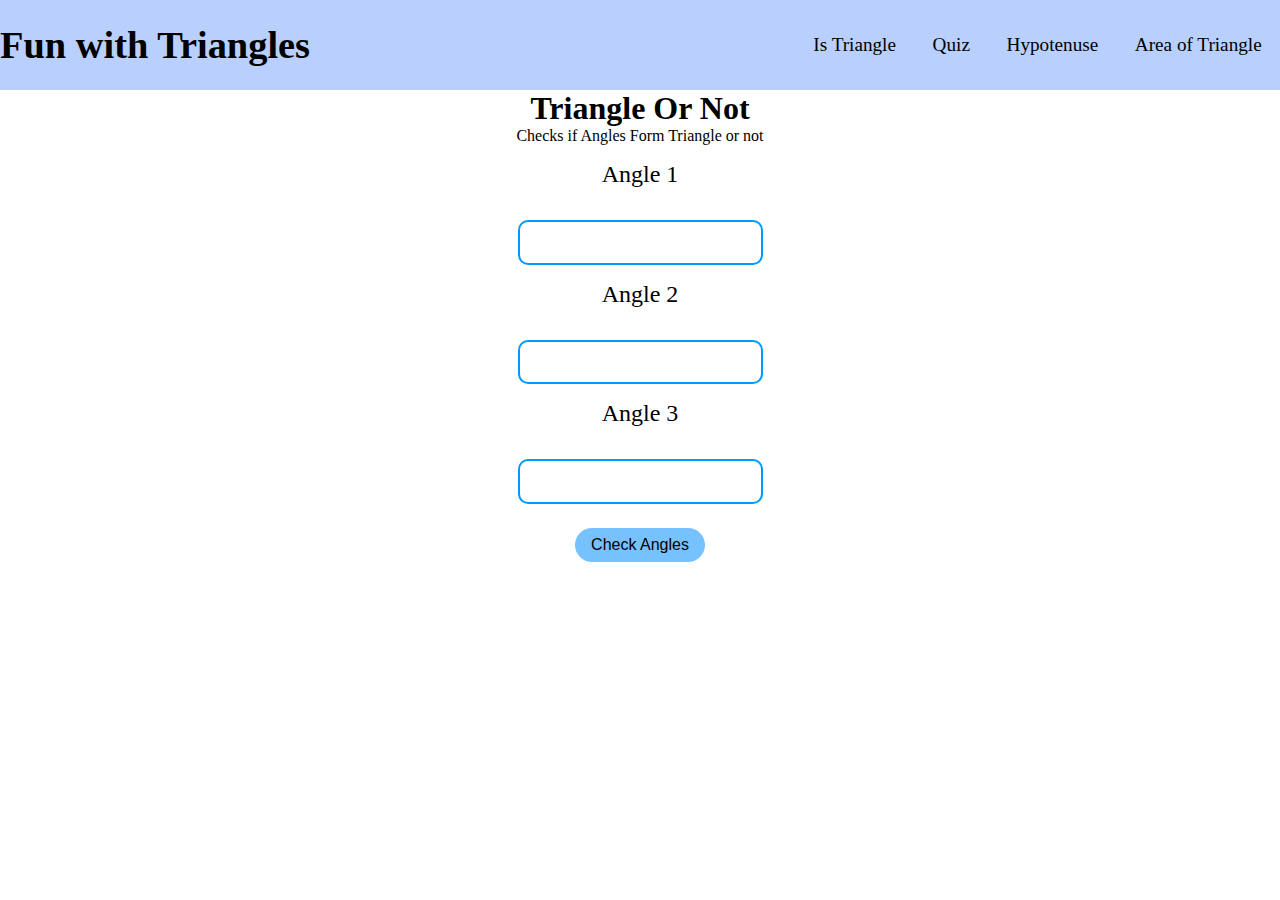
<file: index.html>
<!DOCTYPE html>
<html lang="en">
  <head>
    <meta charset="UTF-8" />
    <meta http-equiv="X-UA-Compatible" content="IE=edge" />
    <meta name="viewport" content="width=device-width, initial-scale=1.0" />
    <link rel="stylesheet" href="/style.css" />
    <title>Fun with Triangles</title>
  </head>
  <body>
    <header>
      <h1>Fun with Triangles</h1>
      <nav>
        <ul>
          <li><a href="/index.html">Is Triangle</a></li>
          <li><a href="/quiz.html">Quiz</a></li>
          <li><a href="/hypotenuse.html">Hypotenuse</a></li>
          <li><a href="/area-of-triangle.html">Area of Triangle</a></li>
        </ul>
      </nav>
    </header>
    <div class="hero">
      <div class="center">
        <h1>Triangle Or Not</h1>
        <p>Checks if Angles Form Triangle or not</p>
      </div>
      <div class="container">
        <label for="angle-input">Angle 1</label>
        <input class="angle-input" type="text" />
        <label for="angle-input">Angle 2</label>
        <input class="angle-input" type="text" />
        <label for="angle-input">Angle 3</label>
        <input class="angle-input" type="text" />
        <button id="Check-triangle">Check Angles</button>
        <div class="output"></div>
      </div>
    </div>
    <script src="/script/app.js"></script>
  </body>
</html>
</file>
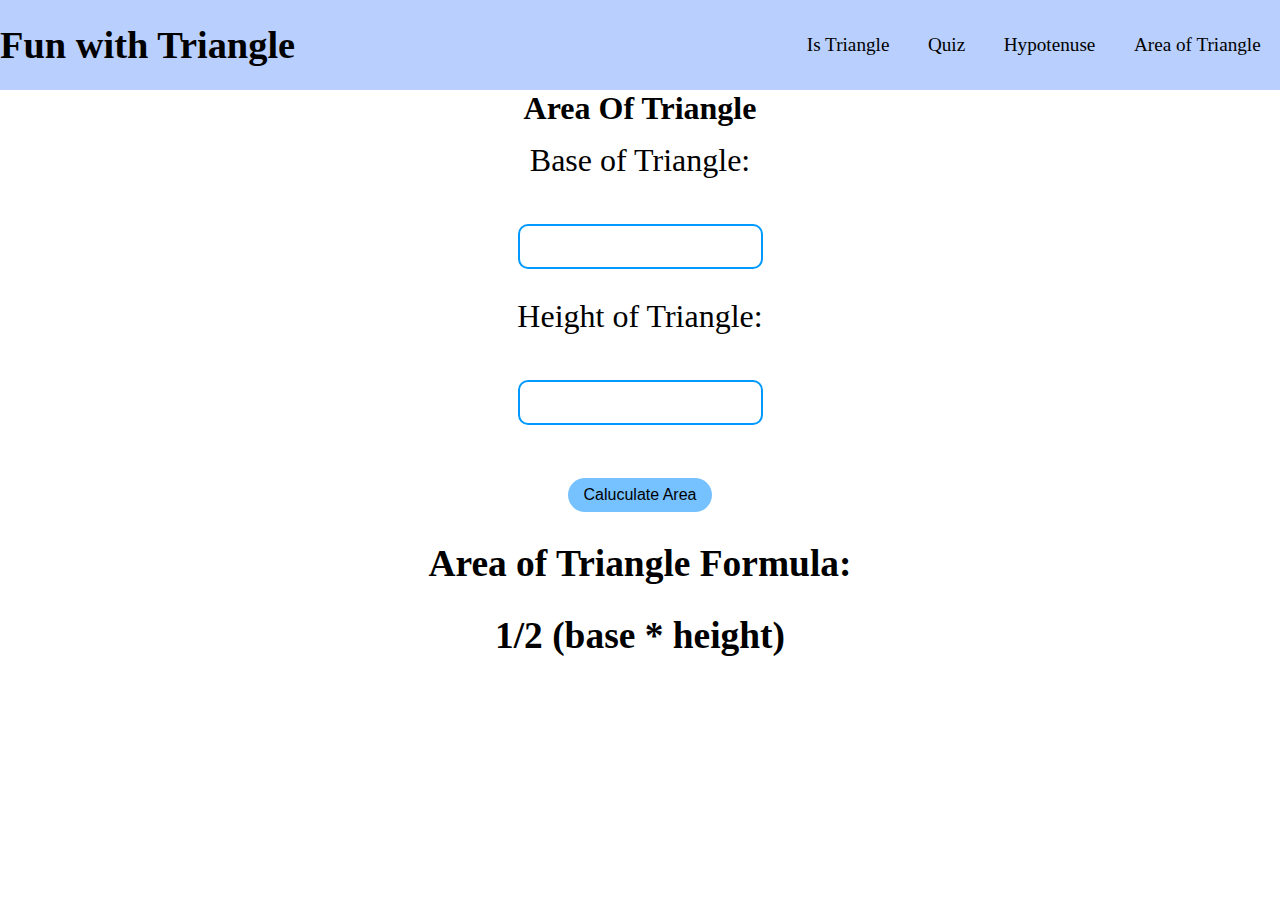
<file: area-of-triangle.html>
<!DOCTYPE html>
<html lang="en">
  <head>
    <meta charset="UTF-8" />
    <meta http-equiv="X-UA-Compatible" content="IE=edge" />
    <meta name="viewport" content="width=device-width, initial-scale=1.0" />
    <link rel="stylesheet" href="/style.css" />
    <title>Area Of Triangle</title>
  </head>
  <body>
    <header>
      <h1>Fun with Triangle</h1>
      <nav>
        <ul>
          <li><a href="/index.html">Is Triangle</a></li>
          <li><a href="/quiz.html">Quiz</a></li>
          <li><a href="/hypotenuse.html">Hypotenuse</a></li>
          <li><a href="/area-of-triangle.html">Area of Triangle</a></li>
        </ul>
      </nav>
    </header>
    <h1 class="center">Area Of Triangle</h1>
    <div class="hypo-container">
      <label for="base">Base of Triangle: </label>
      <input type="text" id="base" />
      <label for="height">Height of Triangle:</label>
      <input type="text" id="height" />
      <button id="calc-area">Caluculate Area</button>
      <h3 class="center">Area of Triangle Formula:</h3>
      <h3 class="center">1/2 (base * height)</h3>
      <h2 class="output"></h2>
    </div>

    <script src="script/area-of-triangle.js"></script>
  </body>
</html>
</file>
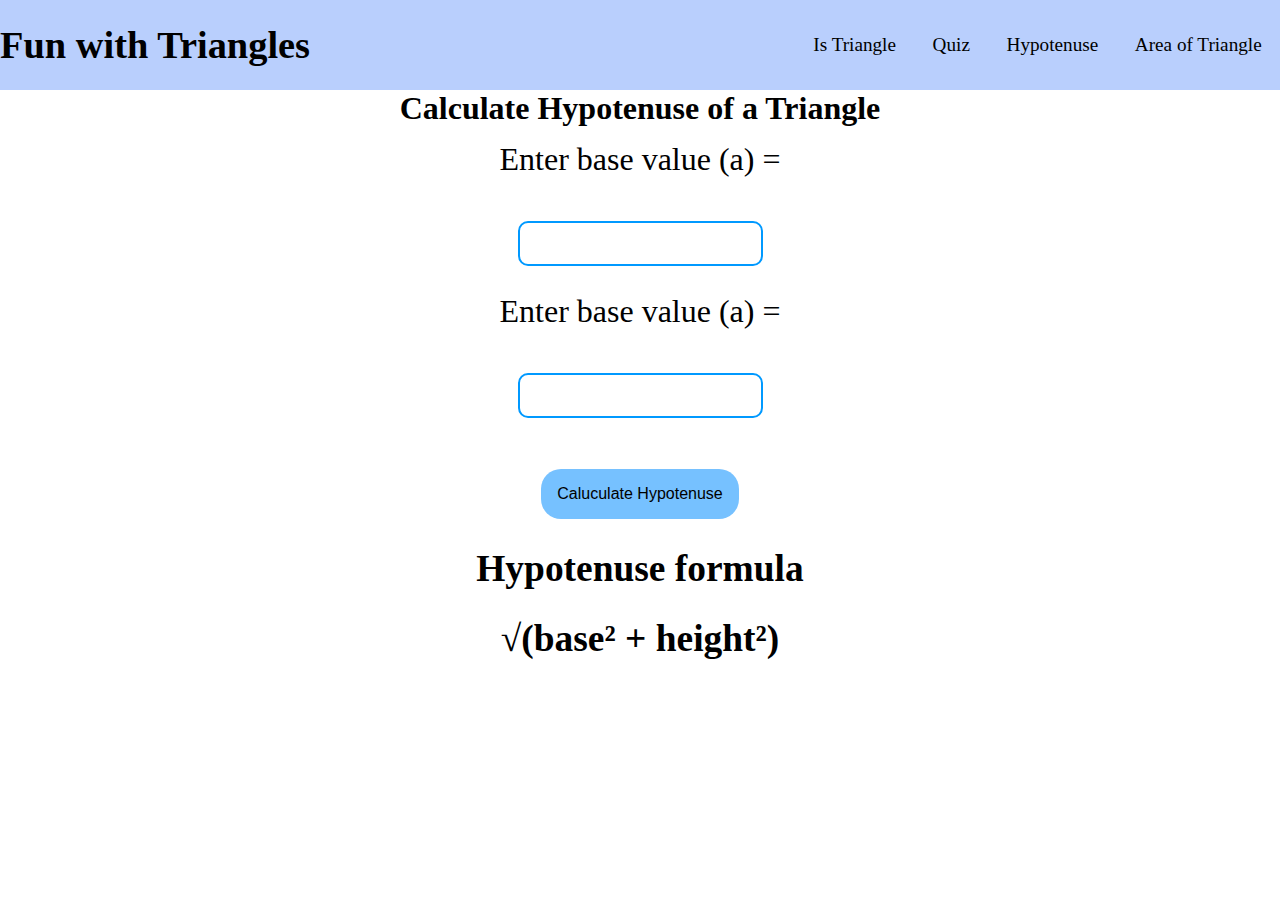
<file: hypotenuse.html>
<!DOCTYPE html>
<html lang="en">
  <head>
    <meta charset="UTF-8" />
    <meta http-equiv="X-UA-Compatible" content="IE=edge" />
    <meta name="viewport" content="width=device-width, initial-scale=1.0" />
    <link rel="stylesheet" href="/style.css" />
    <title>Fun with Triangles</title>
  </head>
  <body>
    <header>
      <h1>Fun with Triangles</h1>
      <nav>
        <ul>
          <li><a href="/index.html">Is Triangle</a></li>
          <li><a href="/quiz.html">Quiz</a></li>
          <li><a href="/hypotenuse.html">Hypotenuse</a></li>
          <li><a href="/area-of-triangle.html">Area of Triangle</a></li>
        </ul>
      </nav>
    </header>
    <h1 class="center">Calculate Hypotenuse of a Triangle</h1>
    <div class="hypo-container">
      <label for="a">Enter base value (a) =</label>
      <input type="text" id="a" />
      <label for="b">Enter base value (a) =</label>
      <input type="text" id="b" />
      <button id="calc-hypotenuse">Caluculate Hypotenuse</button>
      <h3 class="center">Hypotenuse formula</h3>
      <h3 class="center">√(base² + height²)</h3>
      <h2 class="output"></h2>
    </div>

    <script src="script/hypotenuse.js"></script>
  </body>
</html>
</file>
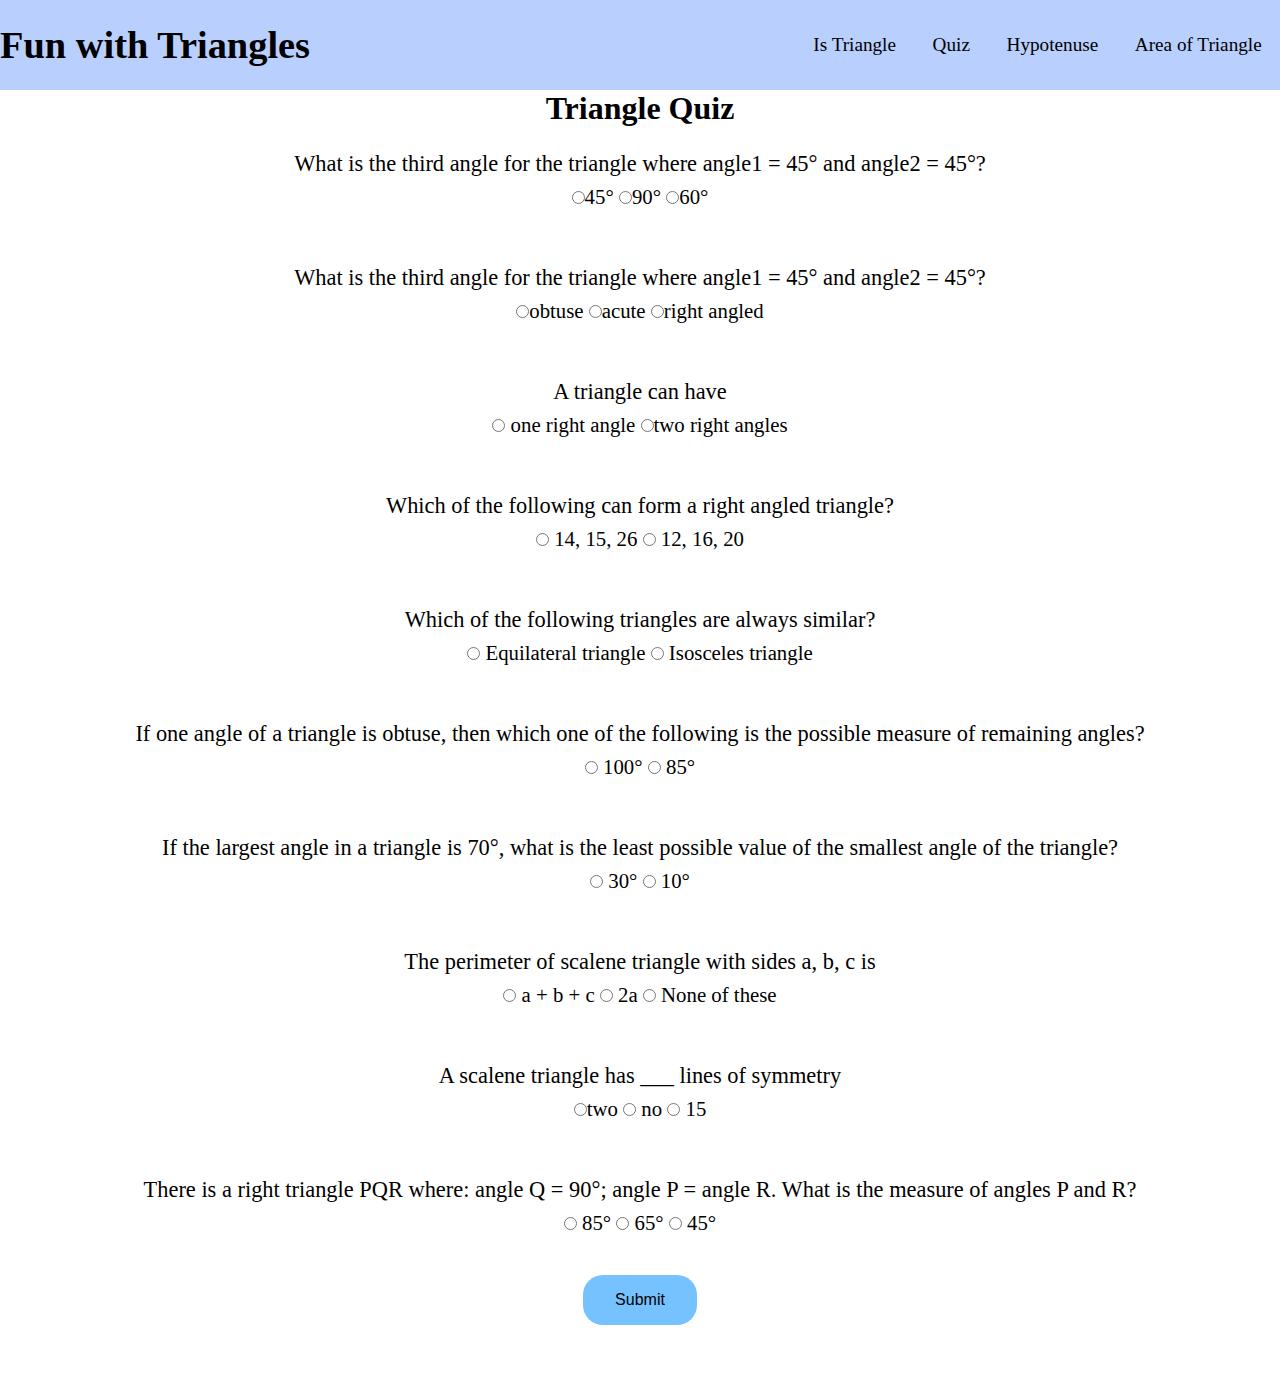
<file: quiz.html>
<!DOCTYPE html>
<html lang="en">
  <head>
    <meta charset="UTF-8" />
    <meta http-equiv="X-UA-Compatible" content="IE=edge" />
    <meta name="viewport" content="width=device-width, initial-scale=1.0" />
    <link rel="stylesheet" href="/style.css" />
    <title>Quiz</title>
  </head>
  <body>
    <header>
      <h1>Fun with Triangles</h1>
      <nav>
        <ul>
          <li><a href="/index.html">Is Triangle</a></li>
          <li><a href="/quiz.html">Quiz</a></li>
          <li><a href="/hypotenuse.html">Hypotenuse</a></li>
          <li><a href="/area-of-triangle.html">Area of Triangle</a></li>
        </ul>
      </nav>
    </header>
    <div class="hero">
      <h1 class="center">Triangle Quiz</h1>
      <form class="quiz-form">
        <div class="question-container">
          <p>
            What is the third angle for the triangle where angle1 = 45° and
            angle2 = 45°?
          </p>
          <div class="quiz-choice">
            <label
              ><input type="radio" name="question1" value="45°" />45°</label
            >
            <label
              ><input type="radio" name="question1" value="90°" />90°</label
            >
            <label
              ><input type="radio" name="question1" value="60°" />60°</label
            >
          </div>
        </div>
        <div class="question-container">
          <p>
            What is the third angle for the triangle where angle1 = 45° and
            angle2 = 45°?
          </p>
          <div class="quiz-choice">
            <label>
              <input type="radio" name="question2" value="obtuse" />obtuse
            </label>
            <label
              ><input type="radio" name="question2" value="acute" />acute</label
            >
            <label
              ><input type="radio" name="question2" value="right angled" />right
              angled</label
            >
          </div>
        </div>
        <div class="question-container">
          <p>A triangle can have</p>
          <div class="quiz-choice">
            <label>
              <input type="radio" name="question3" value="one right angle" />
              one right angle
            </label>
            <label
              ><input
                type="radio"
                name="question3"
                value="two right angles"
              />two right angles</label
            >
          </div>
        </div>
        <div class="question-container">
          <p>Which of the following can form a right angled triangle?</p>
          <div class="quiz-choice">
            <label>
              <input type="radio" name="question4" value="14, 15, 26" />
              14, 15, 26
            </label>
            <label>
              <input type="radio" name="question4" value="12, 16, 20" />
              12, 16, 20</label
            >
          </div>
        </div>
        <div class="question-container">
          <p>Which of the following triangles are always similar?</p>
          <div class="quiz-choice">
            <label>
              <input
                type="radio"
                name="question5"
                value="Equilateral triangle"
              />
              Equilateral triangle
            </label>
            <label>
              <input type="radio" name="question5" value="Isosceles triangle" />
              Isosceles triangle</label
            >
          </div>
        </div>
        <div class="question-container">
          <p>
            If one angle of a triangle is obtuse, then which one of the
            following is the possible measure of remaining angles?
          </p>
          <div class="quiz-choice">
            <label>
              <input type="radio" name="question6" value="100°" />
              100°
            </label>
            <label>
              <input type="radio" name="question6" value="85°" />
              85°</label
            >
          </div>
        </div>

        <div class="question-container">
          <p>
            If the largest angle in a triangle is 70°, what is the least
            possible value of the smallest angle of the triangle?
          </p>
          <div class="quiz-choice">
            <label>
              <input type="radio" name="question7" value="30°" />
              30°
            </label>
            <label>
              <input type="radio" name="question7" value="10°" />
              10°
            </label>
          </div>
        </div>

        <div class="question-container">
          <p>The perimeter of scalene triangle with sides a, b, c is</p>
          <div class="quiz-choice">
            <label>
              <input type="radio" name="question8" value="a + b + c" />
              a + b + c
            </label>
            <label>
              <input type="radio" name="question8" value="2a" />
              2a
            </label>
            <label>
              <input type="radio" name="question8" value="None of these" />
              None of these
            </label>
          </div>
        </div>

        <div class="question-container">
          <p>A scalene triangle has ___ lines of symmetry</p>
          <div class="quiz-choice">
            <label>
              <input type="radio" name="question9" value="two" />two
            </label>
            <label>
              <input type="radio" name="question9" value="no" />
              no
            </label>
            <label>
              <input type="radio" name="question9" value="15" />
              15
            </label>
          </div>
        </div>

        <div class="question-container">
          <p>
            There is a right triangle PQR where: angle Q = 90°; angle P = angle
            R. What is the measure of angles P and R?
          </p>
          <div class="quiz-choice">
            <label>
              <input type="radio" name="question10" value="85°" />
              85°
            </label>
            <label>
              <input type="radio" name="question10" value="65°" />
              65°
            </label>
            <label>
              <input type="radio" name="question10" value="45°" />
              45°
            </label>
          </div>
        </div>
      </form>
      <button class="form-submit-btn">Submit</button>
      <h2 class="output"></h2>
    </div>
    <script src="script/quiz.js"></script>
  </body>
</html>
</file>
<file: style.css>
* {
  padding: 0;
  margin: 0;
  box-sizing: border-box;
}
body {
}

a {
  text-decoration: none;
  color: black;
}
.center {
  display: flex;
  flex-direction: column;
  justify-content: center;
  align-items: center;
}
header {
  height: 10vh;
  display: flex;
  font-size: 1.2rem;
  justify-content: space-between;
  align-items: center;
  flex: 1 1 10rem;
  background-color: rgb(185, 207, 253);
}
h1 {
  flex-grow: 1;
}
nav {
  flex: 1;
}
nav ul {
  display: flex;
  justify-content: space-around;
  list-style: none;
}

.container {
  display: flex;
  flex-direction: column;
  justify-content: space-between;
  align-items: center;
  width: 60%;
  height: 30vh;
  margin: auto;
}

.container label {
  font-size: 1.5rem;
  display: flex;
  flex-direction: column;
  justify-content: center;
  align-items: center;
  padding: 1rem;
}
.container input {
  border: rgb(0, 153, 255) solid 2px;
  border-radius: 10px;
  padding: 0.8rem 2rem;
  margin-top: 1rem;
}
button {
  padding: 0.5rem 1rem;
  font-size: 1rem;
  background-color: rgb(118, 193, 255);
  border: none;
  border-radius: 20px;
  margin-top: 1.5rem;
  cursor: pointer;
}
button:hover {
  background-color: rgb(59, 148, 221);
}
.output {
  margin-top: 1.5rem;
  font-size: 1.5rem;
  padding-bottom: 2rem;
}

/* Quiz page */

.question-container {
  display: flex;
  flex-direction: column;
  justify-content: center;
  align-items: center;
  padding: 1.5rem;
  font-size: 1.4rem;
}

.quiz-choice {
  padding: 0.5rem;
  font-size: 1.3rem;
}

.hero {
  display: flex;
  flex-direction: column;
  justify-content: center;
  align-items: center;
}

.form-submit-btn {
  padding: 1rem 2rem;
  margin-top: 0.5rem;
}

.hypo-container {
  display: flex;
  flex-direction: column;
  justify-content: space-around;
  align-items: center;
  font-size: 2rem;
  width: 90vh;
  margin: auto;
  height: 70vh;
}
.hypo-container input {
  border: rgb(0, 153, 255) solid 2px;
  border-radius: 10px;
  padding: 0.8rem 2rem;
  margin-top: 1rem;
}
#calc-hypotenuse {
  padding: 1rem;
}
</file>
